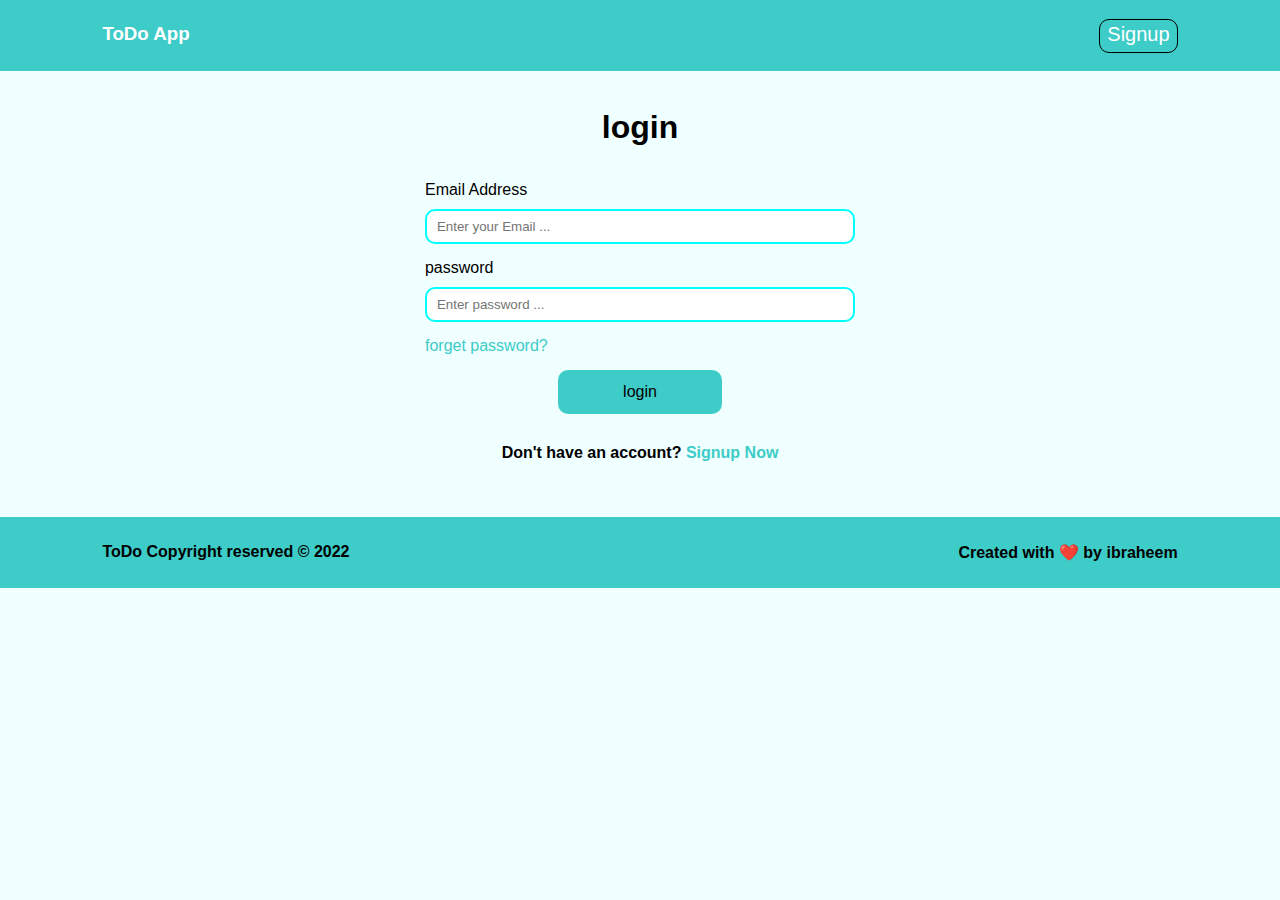
<file: index.html>
<!DOCTYPE html>
<html lang="en">
<head>
    <meta charset="UTF-8">
    <meta http-equiv="X-UA-Compatible" content="IE=edge">
    <meta name="viewport" content="width=., initial-scale=1.0">
    <title>Document</title>
    <link rel="stylesheet" href="style.css">
</head>
<body>
    <div class="contaier">
        <div class="haeder">
            <div class="right">
                <h3>ToDo App</h3>
            </div>
            <div class="left">
                <a href="regster.html">Signup</a>
            </div>
        </div>
        <div class="main">
            <h1>login</h1>
            <label for="" >Email Address</label>
            <input type="text" placeholder="Enter your Email ...">
            <label for="">password</label>
            <input type="password" placeholder="Enter password ...">
            <a href="" class="lefta">forget password?</a>
            <div class="a"><a href="main.html">login</a></div>
            <b>Don't have an account? <a href="regster.html">Signup Now</a></b>
            

        </div>
        <div class="footer">
            <div class="rightfo">
                <h4>ToDo Copyright reserved © 2022</h4>
            </div>
            <div class="leftfo">
                <h4>Created with ❤️ by ibraheem</h4>
            </div>
        </div>
    </div>
</body>
</html>
</file>
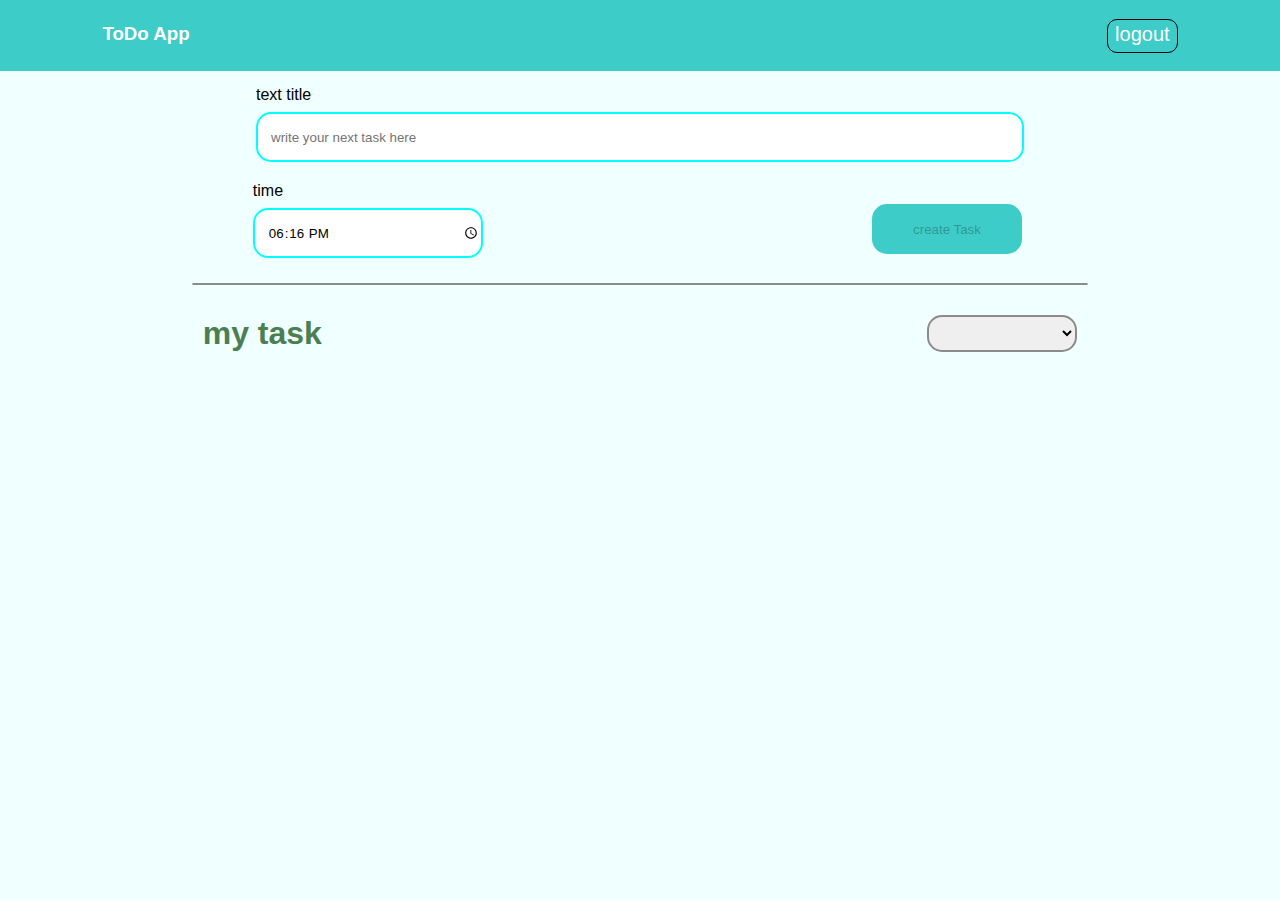
<file: main.html>
<!DOCTYPE html>
<html lang="en">
<head>
    <meta charset="UTF-8">
    <meta http-equiv="X-UA-Compatible" content="IE=edge">
    <meta name="viewport" content="width=device-width, initial-scale=1.0">
    <title>Document</title>
    <link rel="stylesheet" href="style3.css">
</head>
<body>
    <div class="contaier">
        <div class="haeder">
            <div class="right">
                <h3>ToDo App</h3>
            </div>
            <div class="left">
                <a href="index.html">logout</a>
            </div>
        </div>
        <div class="main">
            <div class="top" >
                <form id="form">
                    <div class="toptop">
                        <label for="">text title</label>
                        <input id="title" type="text" placeholder="write your next task here" value="">
                    </div>
                    <div class="downtop">
                        <div class="left">
                            <label for="">time</label>
                            <input id="time" type="time" value="18:16">
                        </div>
                        <div class="right">
                            <button id="crea" disabled >create Task</button>
                        </div>
                    </div>
                </form>
            </div>

            <div class="hh">
            
            </div>

            <div class="down">
                <div class="up">
                    <h1>my task</h1>
                    <select >
                        <option ></option>
                        <option >lap lap lap</option>
                        <option >lap lap lap</option>
                        <option >lap lap lap</option>
                        <option >lap lap lap</option>
                    </select>
                </div>

                <div class="iner" id="box">
                    
                </div>
            </div>
            
        </div>
        
        
    </div>

    <script src="main.js"></script>
</body>
</html>
</file>
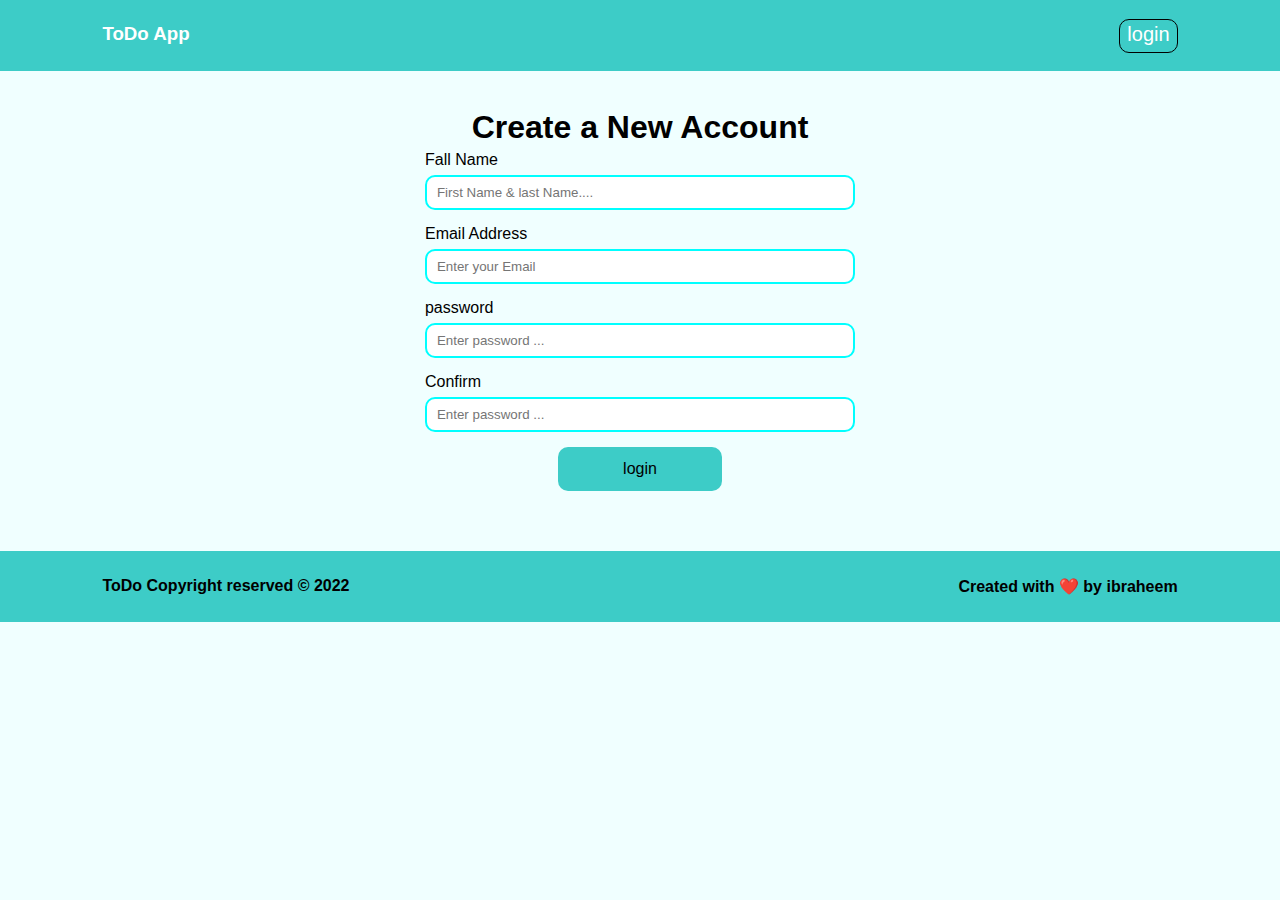
<file: regster.html>
<!DOCTYPE html>
<html lang="en">
<head>
    <meta charset="UTF-8">
    <meta http-equiv="X-UA-Compatible" content="IE=edge">
    <meta name="viewport" content="width=device-width, initial-scale=1.0">
    <title>Document</title>
    <link rel="stylesheet" href="style2.css">
</head>
<body>
    <div class="contaier">
        <div class="haeder">
            <div class="right">
                <h3>ToDo App</h3>
            </div>
            <div class="left">
                <a href="index.html">login</a>
            </div>
        </div>
        <div class="main">
            <h1>Create a New Account</h1>
            <label for="" >Fall Name</label>
            <input type="text" placeholder="First Name & last Name....">
            <label for="" >Email Address</label>
            <input type="text" placeholder="Enter your Email">
            <label for="">password</label>
            <input type="password" placeholder="Enter password ...">
            <label for="">Confirm</label>
            <input type="password" placeholder="Enter password ...">
            
            <div class="a"><a href="main.html">login</a></div>
        </div>
        <div class="footer">
            <div class="rightfo">
                <h4>ToDo Copyright reserved © 2022</h4>
            </div>
            <div class="leftfo">
                <h4>Created with ❤️ by ibraheem</h4>
            </div>
        </div>
    </div>
</body>
</html>
</file>
<file: style.css>
*{
    margin: 0;
    padding: 0;
    box-sizing: border-box;
    font-family: 'Segoe UI', Tahoma, Geneva, Verdana, sans-serif;
}
body{
    background-color: azure;
}
.contaier{
    display: flex;
    flex-direction: column;
}
.haeder{
    display: flex;
    justify-content: space-between;
    padding: 2% 8%;
    align-items: center;
    background-color: #3DCCC7;
    margin-top: -3px;
    margin-bottom: 15px;
}
.right h3{
    color: #FFF;
}
.left a{
    padding: 2.5px 7px;
    color: #000;
    margin-left: 20px;
    text-decoration: none;
    font-size: 20px;
    border: 1.5px solid #000;
    border-radius: 10px;
    color: #FFF;
    padding-bottom: 7px;
}
.left a:hover{
    border: 1.5px solid #FFF;
    color: #000;
}
.main{
    display: flex;
    flex-direction: column;
    justify-content: space-between;
    padding: 2% 8%;
    align-items: center;
    margin-top: -3px;
    margin-bottom: 30px;
}
.main h1 {
    margin-bottom: 35px;
}
.main label{
    width: 40%;
    margin-bottom: 10px;
}
.main input{
    width: 40%;
    height: 35px;
    margin-bottom: 15px;
    border: 2px solid aqua;
    border-radius: 10px;
    padding-left: 10px;
}
.main a{
    text-decoration: none;
    color: #3DCCC7;
}

.main .a {
    background-color: #3DCCC7;
    padding: 13px 65px;
    border: 2px solid aqua;
    border-radius: 10px;
    border: none;
    margin-bottom: 30px;

}
.a a{
    color: #000;
}
.main .lefta{
    width: 40%;
    margin-bottom: 15px;
}

.footer{
    display: flex;
    justify-content: space-between;
    padding: 2% 8%;
    align-items: center;
    background-color: #3DCCC7;
}
</file>
<file: style3.css>
*{
    margin: 0;
    padding: 0;
    box-sizing: border-box;
    font-family: 'Segoe UI', Tahoma, Geneva, Verdana, sans-serif;
}
body{
    background-color: azure;
}
.contaier{
    display: flex;
    flex-direction: column;
}
.haeder{
    display: flex;
    justify-content: space-between;
    padding: 2% 8%;
    align-items: center;
    background-color: #3DCCC7;
    margin-top: -3px;
    margin-bottom: 15px;
}
.right h3{
    color: #FFF;
}
.left a{
    padding: 2.5px 7px;
    color: #000;
    margin-left: 20px;
    text-decoration: none;
    font-size: 20px;
    border: 1.5px solid #000;
    border-radius: 10px;
    color: #FFF;
    padding-bottom: 7px;
}
.left a:hover{
    border: 1.5px solid #FFF;
    color: #000;
}


.main{
    display: flex;
    flex-direction: column;

}
.top{
    display: flex;
    flex-direction: column;
    width: 100%;
    margin-bottom: 25px;
}
.toptop{
    display: flex;
    justify-content: center;
    align-items: center;
    flex-direction: column;
    
    margin-bottom: 20px;
}
.toptop input{
    width:60%;
    height: 50px;
    padding-left: 13px;
    border: 2px solid aqua;
    border-radius: 15px;
}
.toptop label{
    width: 60%;
    margin-bottom: 8px;
}
.iner{
    width: 100%;
    display: flex;
    justify-content: center;
    flex-direction: column;
    align-items: center;
}
.downtop{
    display: flex;
    justify-content: space-around;
    align-items: center;
}
.downtop .left{
    display: flex;
    flex-direction: column;
    width:30%;
    align-items: center;
}
.downtop .right{
    width:15%;
    align-items: center;
}
.right button{
    width: 150px;
    height: 50px;
    margin-left: -40px;
    background-color: #3DCCC7;
    border: none;
    border-radius: 15px;
    margin-top: 18px;
}
.right button:disabled{
    cursor: not-allowed;
}

.left input{
    width:60%;
    height: 50px;
    padding-left: 13px;
    border: 2px solid aqua;
    border-radius: 15px;
}
.left label{
    width: 60%;
    margin-bottom: 8px;
}

.hh{
    width: 70%;
    height: 0;
    margin-left: 15%;
    border: 1px solid rgb(141, 138, 138);
    border-radius: 10px;
    margin-bottom: 30px;
}
.down{
    display: flex;
    flex-direction: column;
    justify-content: center;
    align-items: center;
}
.up{
    width: 100%;
    display: flex;
    justify-content: space-around;
    margin-bottom: 20px;
}
.up h1{
    color: #4B7F52;
    margin-right: 200px;
}
.up select{
    width: 150px;
    border: 2px solid rgb(141, 138, 138);
    border-radius: 15px;
}



.box{
    display: flex;
    align-items: center;
    justify-content: space-between;
    padding: 0 25px;
    width: 50%;
    height: 80px;
    border: 2.5px solid rgb(141, 138, 138);
    border-radius: 15px;
    margin-bottom: 20px;
    
}

.le{
    display: flex;
    align-items: center;
    
}
.b{
    color: rgb(141, 138, 138) ;
}
.hi{
    display: flex;
    flex-direction: column;
}

.le h2{
    margin-right: 20px;
}
.le button{
    width: 85px;
    height: 30px;
    border: 2px solid rgb(141, 138, 138);
    border-radius: 13px;
}

.ri{
    display: flex;
}
.ri .done img{

    width: 25px;
    height: 25px;
    
}
.ri .done button{
    margin-left: 15px;
    width: 30px;
    height: 30px;
    background-color: #C9FFE2;
    border: 2px solid green;
}
.ri .delete img{
    
    width: 25px;
    height: 25;
    
}
.ri .delete button{
    margin-left: 15px;
    width: 30px;
    height: 30px;
    background-color: #FFE6E6;
    border: 2px solid red;
}

.footer{
    margin-top: -25px;
    display: flex;
    justify-content: space-between;
    padding: 2% 8%;
    align-items: center;
    background-color: #3DCCC7;
}
</file>
<file: style2.css>
*{
    margin: 0;
    padding: 0;
    box-sizing: border-box;
    font-family: 'Segoe UI', Tahoma, Geneva, Verdana, sans-serif;
}
body{
    background-color: azure;
}
.contaier{
    display: flex;
    flex-direction: column;
}
.haeder{
    display: flex;
    justify-content: space-between;
    padding: 2% 8%;
    align-items: center;
    background-color: #3DCCC7;
    margin-top: -3px;
    margin-bottom: 15px;
}
.right h3{
    color: #FFF;
}
.left a{
    padding: 2.5px 7px;
    color: #000;
    margin-left: 20px;
    text-decoration: none;
    font-size: 20px;
    border: 1.5px solid #000;
    border-radius: 10px;
    color: #FFF;
    padding-bottom: 7px;
}
.left a:hover{
    border: 1.5px solid #FFF;
    color: #000;
}
.main{
    display: flex;
    flex-direction: column;
    justify-content: space-between;
    padding: 2% 8%;
    align-items: center;
    margin-top: -3px;
    margin-bottom: 30px;
}
.main h1 {
    margin-bottom: 5px;
}
.main label{
    width: 40%;
    margin-bottom: 6px;
}
.main input{
    width: 40%;
    height: 35px;margin-bottom: 15px;
    margin-bottom: 15px;
    border: 2px solid aqua;
    border-radius: 10px;
    padding-left: 10px;
}
.main a{
    text-decoration: none;
    color: #3DCCC7;
}

.main .a {
    background-color: #3DCCC7;
    padding: 13px 65px;
    border: 2px solid aqua;
    border-radius: 10px;
    border: none;
    margin-bottom: 30px;

}
.a a{
    color: #000;
}

.footer{
    margin-top: -25px;
    display: flex;
    justify-content: space-between;
    padding: 2% 8%;
    align-items: center;
    background-color: #3DCCC7;
}
</file>
